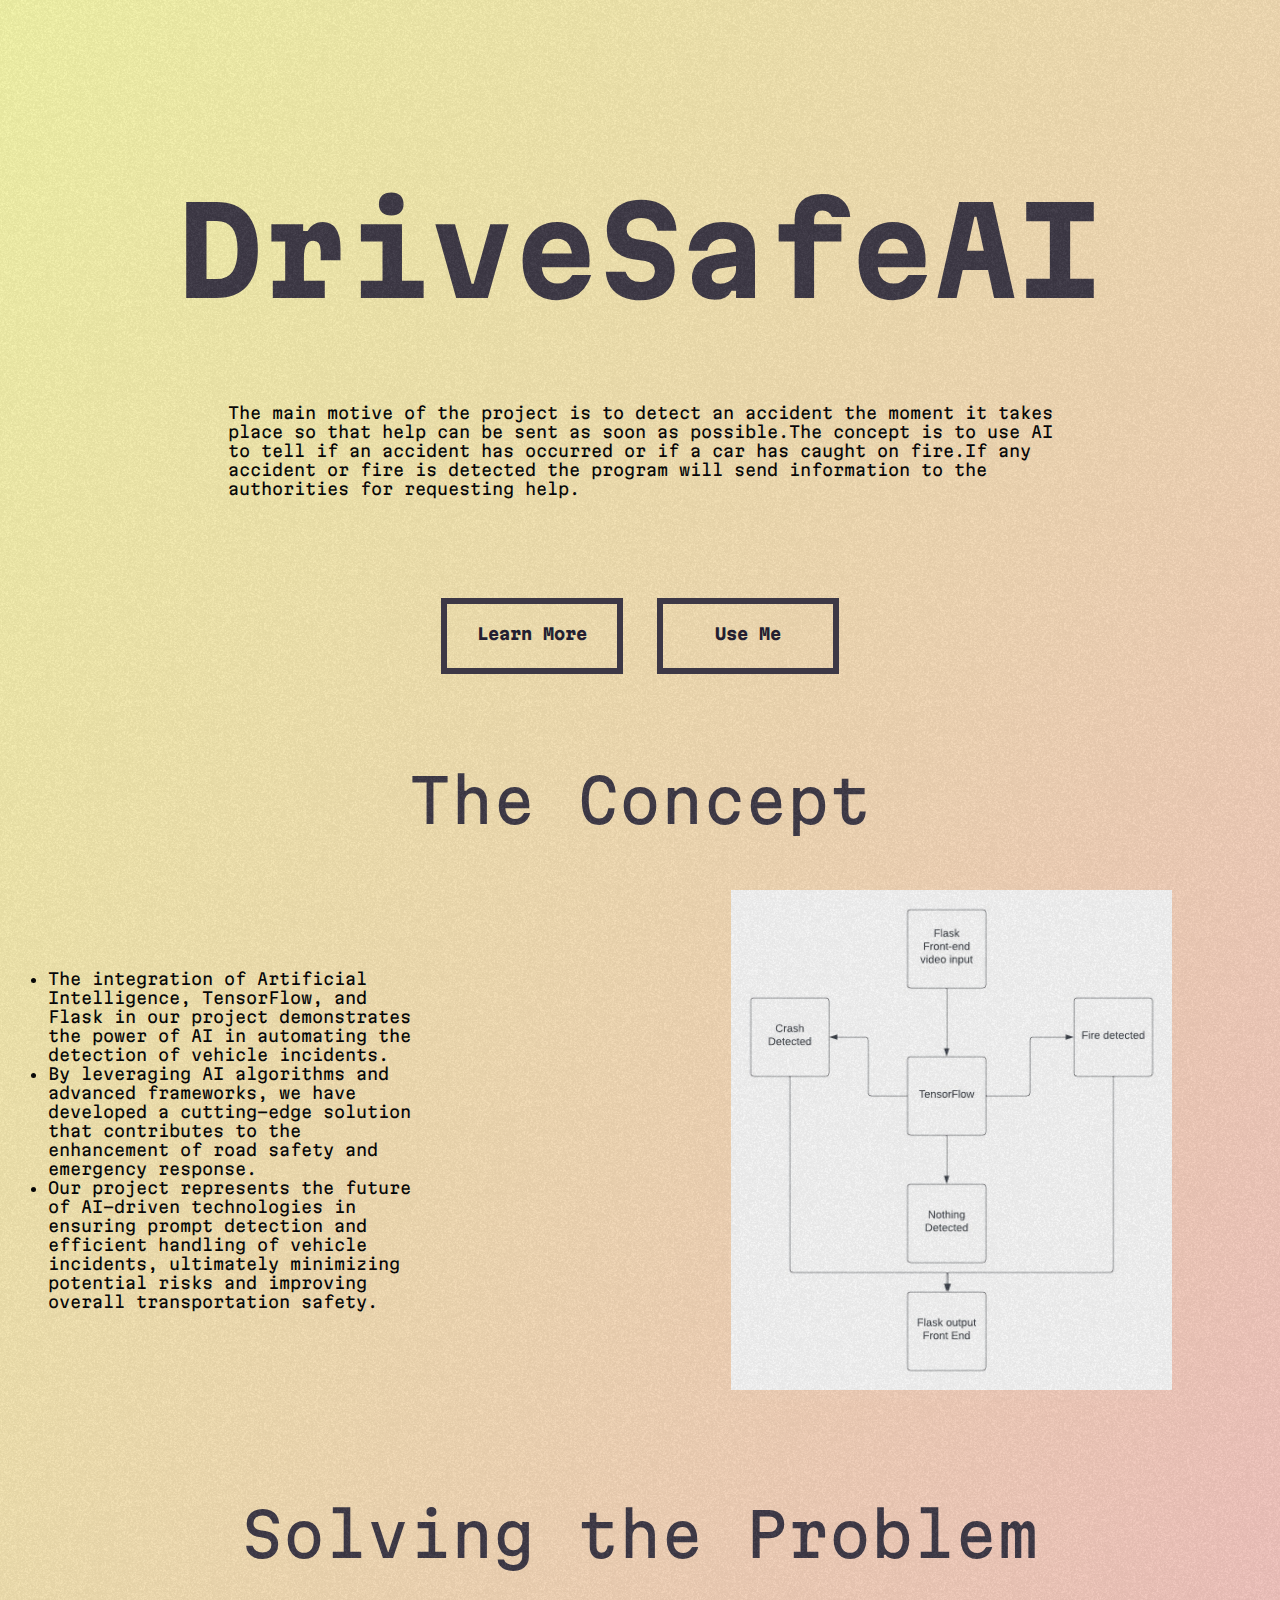
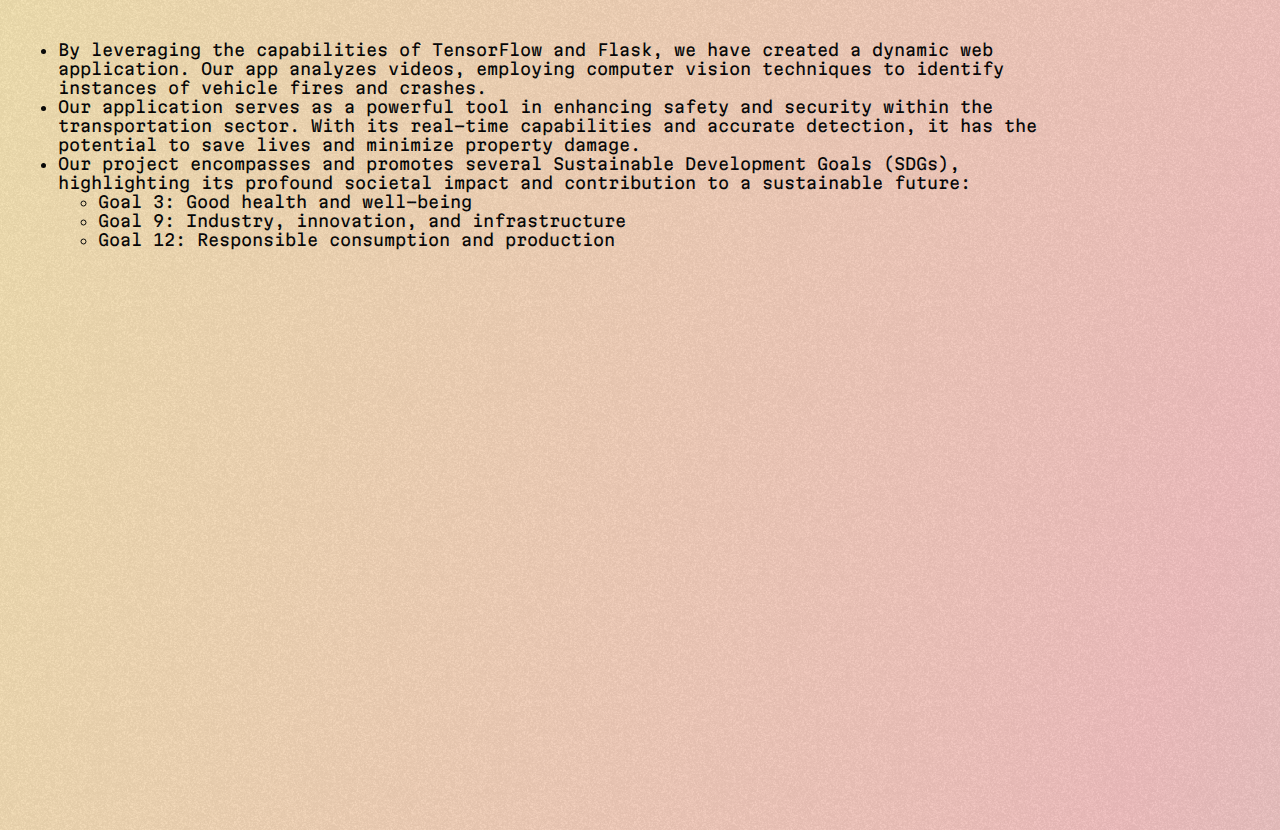
<file: index.html>
<!DOCTYPE html>
<html>

<head>
	<meta charset="UTF-8">
	<meta name="viewport" content="width=device-width, initial-scale=1">
	<link rel="stylesheet" type="text/css" href="style.css">
	<link rel="preconnect" href="https://fonts.googleapis.com">
	<link rel="preconnect" href="https://fonts.gstatic.com" crossorigin>
	<link href="https://fonts.googleapis.com/css2?family=Martian+Mono:wght@400;700;800&display=swap" rel="stylesheet">

</head>
<div class="overlay">
</div>

<body class="css-selector">

	<div class="heading">
		<h1>DriveSafeAI</h1>
	</div>
	<div class="bodytext">
		The main motive of the project is to detect an accident the moment it takes place so that help can be sent as
		soon
		as possible.The concept is to use AI to tell if an accident has occurred or if a car has caught on fire.If any
		accident or fire is detected the program will send information to the authorities for requesting help.
	</div>
	<center>
		<div id="button" href="button_scroll">
			<a class="button" href="#button_scroll" style='margin-right: 15px;'>Learn More</a>
			<a class="button" href="http://43.205.203.227/" style='margin-left: 15px'>Use Me</a>
		</div>
	</center>
	<div id="button_scroll" class="heading">
		The Concept
	</div>
	<br>
	<br>
	<br>
	<div class="bodytext" style="align-self:left; padding: 0px 100px 0px 0px;">
		<ul>
			<li>The integration of Artificial Intelligence, TensorFlow, and Flask in our project demonstrates the power
				of AI in automating the detection of vehicle incidents.</li>
			<li>By leveraging AI algorithms and advanced frameworks, we have developed a cutting-edge solution that
				contributes to the enhancement of road safety and emergency response.</li>
			<li>Our project represents the future of AI-driven technologies in ensuring prompt detection and efficient
				handling of vehicle incidents, ultimately minimizing potential risks and improving overall
				transportation safety.</li>
		</ul>

		<img style="padding: 0px 0px 0px 300px;" src="diagram.png" height="500px" width="500px">
	</div>
	<br>
	<div class="heading">
		Solving the Problem
	</div>
	<br>
	<br>
	<br>
	<div class="bodytext" style="padding:0px 200px 100px 10px;">
		<ul>
			<li>
				By leveraging the capabilities of TensorFlow and Flask, we have created a dynamic web application. Our
				app
				analyzes videos, employing computer vision techniques to identify instances of vehicle fires and
				crashes.
			</li>
			<li>
				Our application serves as a powerful tool in enhancing safety and security within the transportation
				sector.
				With its real-time capabilities and accurate detection, it has the potential to save lives and minimize
				property
				damage.
			</li>
			<li>
				Our project encompasses and promotes several Sustainable Development Goals (SDGs), highlighting its
				profound
				societal impact and contribution to a sustainable future:
				<ul>
					<li>
						Goal 3: Good health and well-being
					</li>
					<li>
						Goal 9: Industry, innovation, and infrastructure
					</li>
					<li>
						Goal 12: Responsible consumption and production
					</li>
				</ul>

			</li>
		</ul>
	</div>

</body>

</html>
</file>
